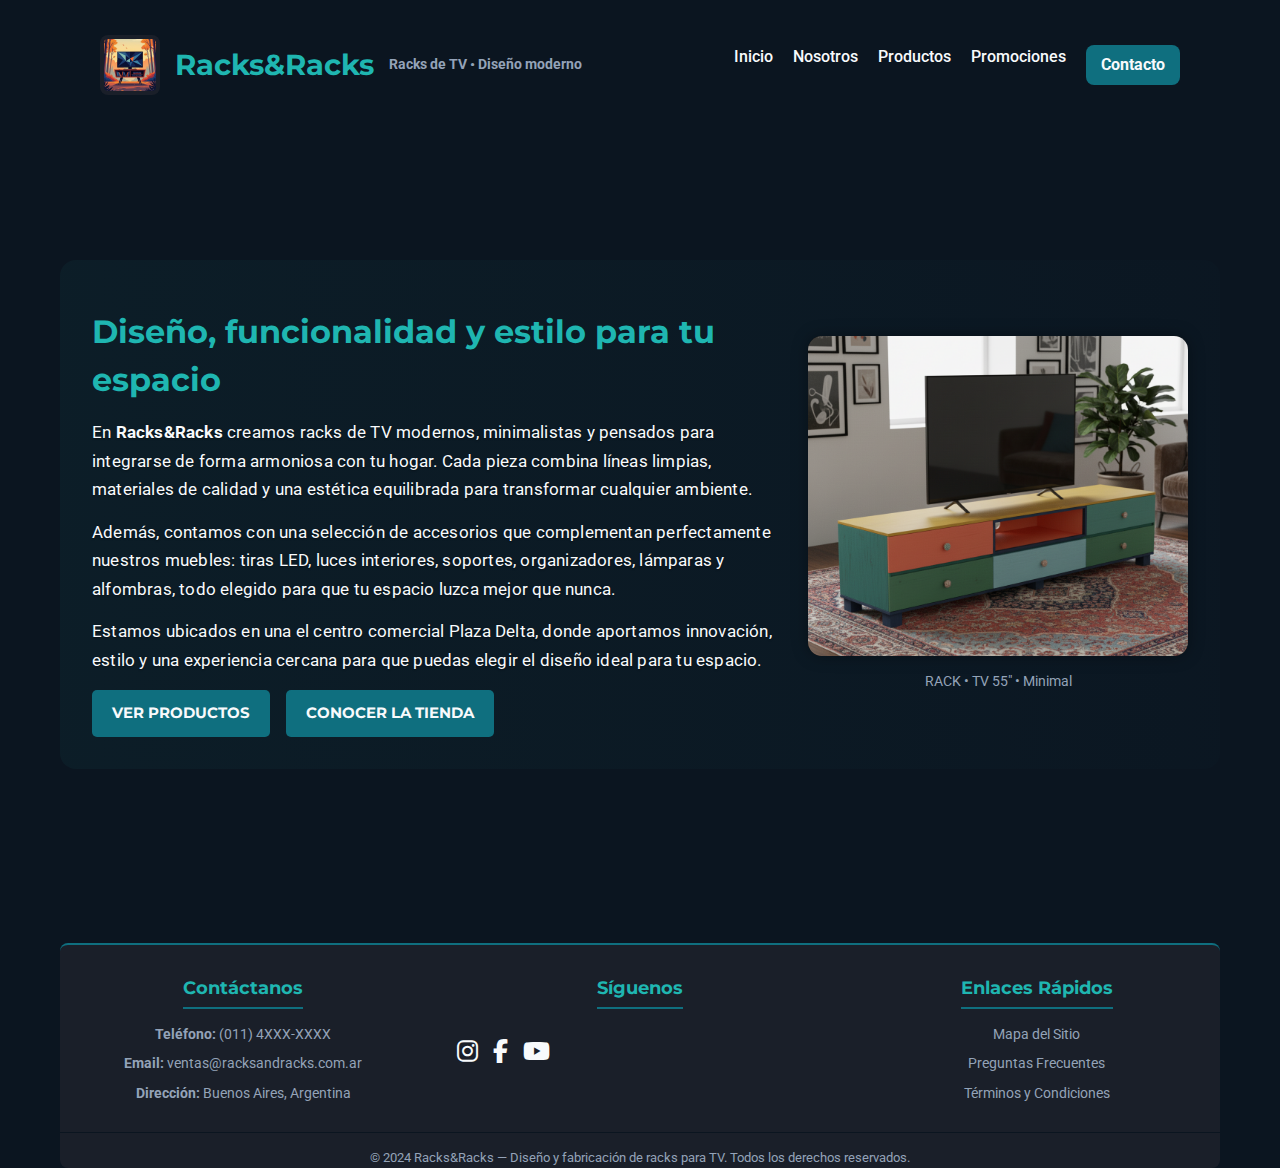
<file: index.html>
<!DOCTYPE html>
<html lang="es">

<head>
  <meta charset="utf-8" />
  <meta name="viewport" content="width=device-width, initial-scale=1" />
  <title>Racks&Racks — Inicio</title>
    <link href="https://fonts.googleapis.com/css2?family=Montserrat:wght@600;700&family=Roboto:wght@300;400;500&display=swap"
        rel="stylesheet">
    <link rel="stylesheet" href="https://cdnjs.cloudflare.com/ajax/libs/font-awesome/6.5.2/css/all.min.css">
  <link rel="stylesheet" href="styles/style.css">
</head>

<body class="inicio">
  <div class="box">
    <header>
      <div class="brand">
        <div class="logo">
          <img src="img/logo.jpeg" alt="logo">
          <h1>Racks&Racks</h1>
          <h3 class="tag">Racks de TV • Diseño moderno</h3>
        </div>
      </div>
      <nav>
        <a href="index.html">Inicio</a>
        <a href="pages/nosotros.html">Nosotros</a>
        <a href="pages/productos.html">Productos</a>
        <a href="pages/promociones.html">Promociones</a>
        <a href="pages/contacto.html" class="cta">Contacto</a>
      </nav>
    </header>

    <main class="hero">
      <div class="hero-info">
        <h2>Diseño, funcionalidad y estilo para tu espacio</h2>
        <p>
          En <strong>Racks&Racks</strong> creamos racks de TV modernos, minimalistas y pensados para integrarse
          de forma armoniosa con tu hogar. Cada pieza combina líneas limpias, materiales de calidad y una
          estética equilibrada para transformar cualquier ambiente.
        </p>
        <p>
          Además, contamos con una selección de accesorios que complementan perfectamente nuestros muebles:
          tiras LED, luces interiores, soportes, organizadores, lámparas y alfombras, todo elegido para que
          tu espacio luzca mejor que nunca.
        </p>
        <p>
          Estamos ubicados en una el centro comercial Plaza Delta, donde aportamos innovación, estilo y una experiencia
          cercana para que puedas elegir el diseño ideal para tu espacio.
        </p>

        <div class="actions">
          <a class="btn btn-primary" href="pages/productos.html">Ver productos</a>
          <a class="btn btn-primary" href="pages/nosotros.html">Conocer la tienda</a>
        </div>
      </div>

      <div class="hero-image">
        <div class="tv-mock">
          <img src="img/unnamed.png" alt="Rack moderno 2">
        </div>
        <p class="hero-caption">RACK • TV 55" • Minimal</p>
      </div>
    </main>


    <footer>
      <div class="footer-content">
        <div class="footer-section contact-info">
          <h4>Contáctanos</h4>
          <p><strong>Teléfono:</strong> (011) 4XXX-XXXX</p>
          <p><strong>Email:</strong> ventas@racksandracks.com.ar</p>
          <p><strong>Dirección:</strong> Buenos Aires, Argentina</p>
        </div>

        <div class="footer-section social-links">
          <h4>Síguenos</h4>
          <div class="social-icons">
            <a href="#" aria-label="Instagram"><i class="fab fa-instagram"></i></a>
            <a href="#" aria-label="Facebook"><i class="fab fa-facebook-f"></i></a>
            <a href="#" aria-label="YouTube"><i class="fab fa-youtube"></i></a>
          </div>
        </div>

        <div class="footer-section sitemap-link">
          <h4>Enlaces Rápidos</h4>
          <a href="pages/sitemap.html">Mapa del Sitio</a>
          <a href="#">Preguntas Frecuentes</a>
          <a href="#">Términos y Condiciones</a>
        </div>
      </div>
      <div class="footer-bottom">
        &copy; 2024 Racks&Racks — Diseño y fabricación de racks para TV. Todos los derechos reservados.
      </div>
    </footer>
  </div>
</body>

</html>
</file>
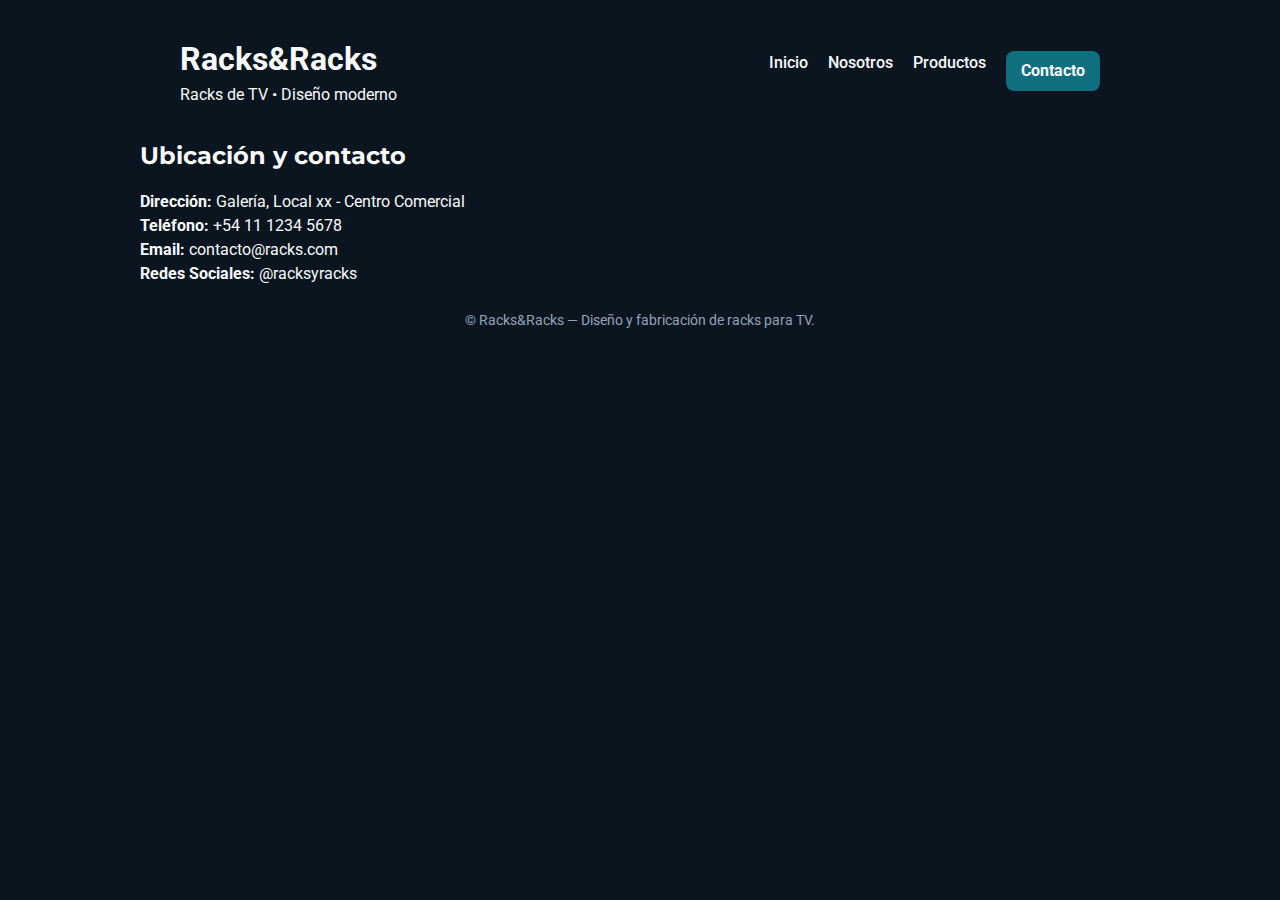
<file: contacto.html>
<!DOCTYPE html>
<html lang="es">
<head>
  <meta charset="utf-8" />
  <meta name="viewport" content="width=device-width, initial-scale=1" />
  <title>Racks&Racks — Contacto</title>
  <link href="https://fonts.googleapis.com/css2?family=Montserrat:wght@600;700&family=Roboto:wght@300;400;500&display=swap" rel="stylesheet">
  <link rel="stylesheet" href="style.css">
</head>
<body>
  <div class="box">
    <header>
      <div class="brand">
        <div class="logo"></div>
        <div>
          <h1>Racks&Racks</h1>
          <div class="tag">Racks de TV • Diseño moderno</div>
        </div>
      </div>
      <nav>
        <a href="index.html">Inicio</a>
        <a href="nosotros.html">Nosotros</a>
        <a href="productos.html">Productos</a>
        <a href="contacto.html" class="cta">Contacto</a>
      </nav>
    </header>

<main>
  <h2>Ubicación y contacto</h2>
  <p><strong>Dirección:</strong> Galería, Local xx - Centro Comercial</p>
  <p><strong>Teléfono:</strong> +54 11 1234 5678</p>
  <p><strong>Email:</strong> contacto@racks.com</p>
  <p><strong>Redes Sociales:</strong> @racksyracks</p>
</main>


    <footer>
      © Racks&Racks — Diseño y fabricación de racks para TV.
    </footer>
  </div>
</body>
</html>
</file>
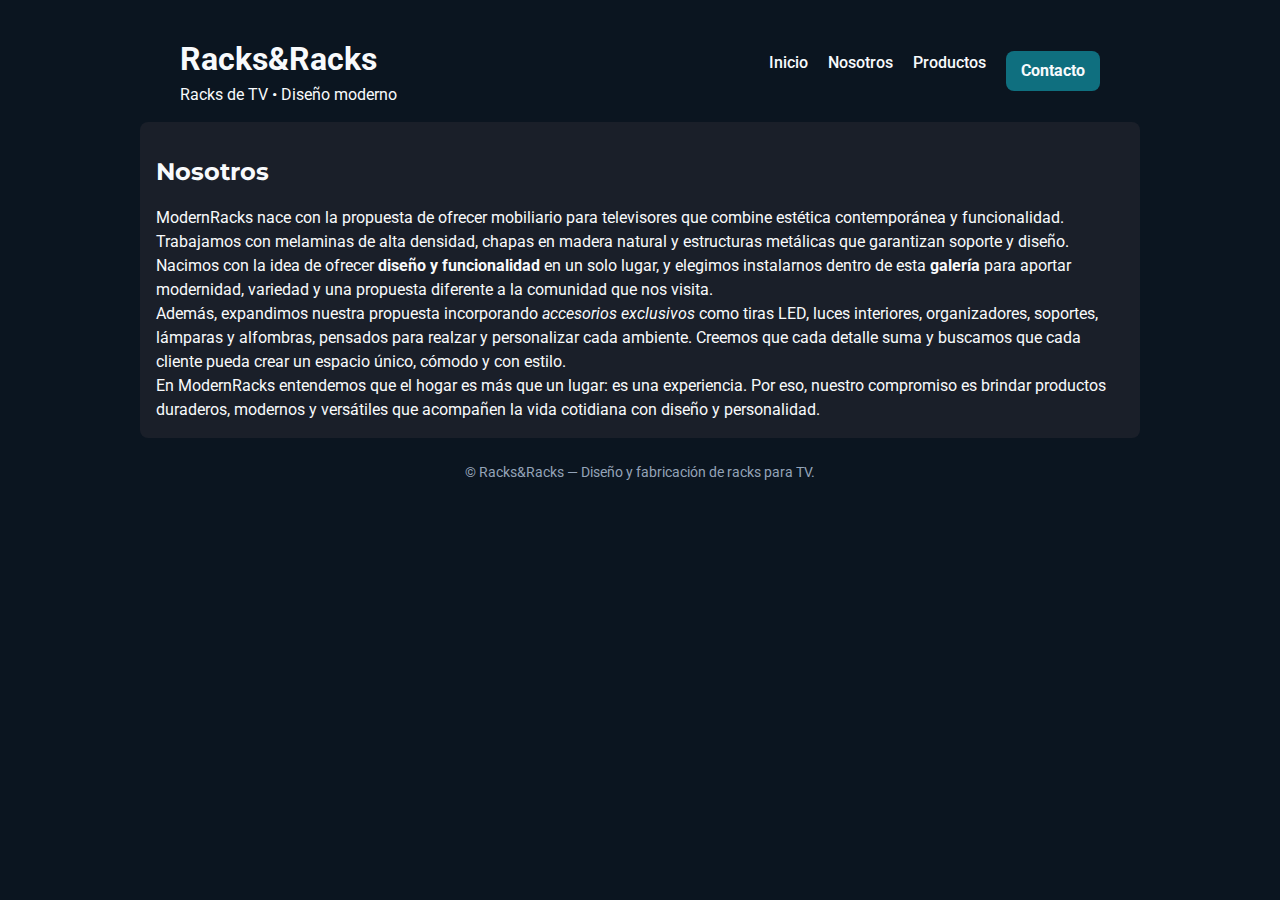
<file: nosotros.html>
<!DOCTYPE html>
<html lang="es">

<head>
  <meta charset="utf-8" />
  <meta name="viewport" content="width=device-width, initial-scale=1" />
  <title>Racks&Racks — Nosotros</title>
  <link
    href="https://fonts.googleapis.com/css2?family=Montserrat:wght@600;700&family=Roboto:wght@300;400;500&display=swap"
    rel="stylesheet">
  <link rel="stylesheet" href="style.css">
</head>

<body>
  <div class="box">
    <header>
      <div class="brand">
        <div class="logo"></div>
        <div>
          <h1>Racks&Racks</h1>
          <div class="tag">Racks de TV • Diseño moderno</div>
        </div>
      </div>
      <nav>
        <a href="index.html">Inicio</a>
        <a href="nosotros.html">Nosotros</a>
        <a href="productos.html">Productos</a>
        <a href="contacto.html" class="cta">Contacto</a>
      </nav>
    </header>

    <main class="card">
      <h2>Nosotros</h2>
      <p>ModernRacks nace con la propuesta de ofrecer mobiliario para televisores que combine estética contemporánea y
        funcionalidad.</p>
      <p>Trabajamos con melaminas de alta densidad, chapas en madera natural y estructuras metálicas que garantizan soporte y diseño.</p>
      <p>Nacimos con la idea de ofrecer <strong>diseño y funcionalidad</strong> en un solo lugar, y elegimos instalarnos dentro de esta <strong>galería</strong> para aportar modernidad, variedad y una propuesta diferente a la comunidad que nos visita.</p>
      <p>Además, expandimos nuestra propuesta incorporando <em>accesorios exclusivos</em> como tiras LED, luces interiores, organizadores, soportes, lámparas y alfombras, pensados para realzar y personalizar cada ambiente.
      Creemos que cada detalle suma y buscamos que cada cliente pueda crear un espacio único, cómodo y con estilo.</p>
      <p>En ModernRacks entendemos que el hogar es más que un lugar: es una experiencia. Por eso, nuestro compromiso es brindar productos duraderos, modernos y versátiles que acompañen la vida cotidiana con diseño y personalidad.
      </p>
    </main>

    <footer>
      © Racks&Racks — Diseño y fabricación de racks para TV.
    </footer>
  </div>
</body>

</html>
</file>
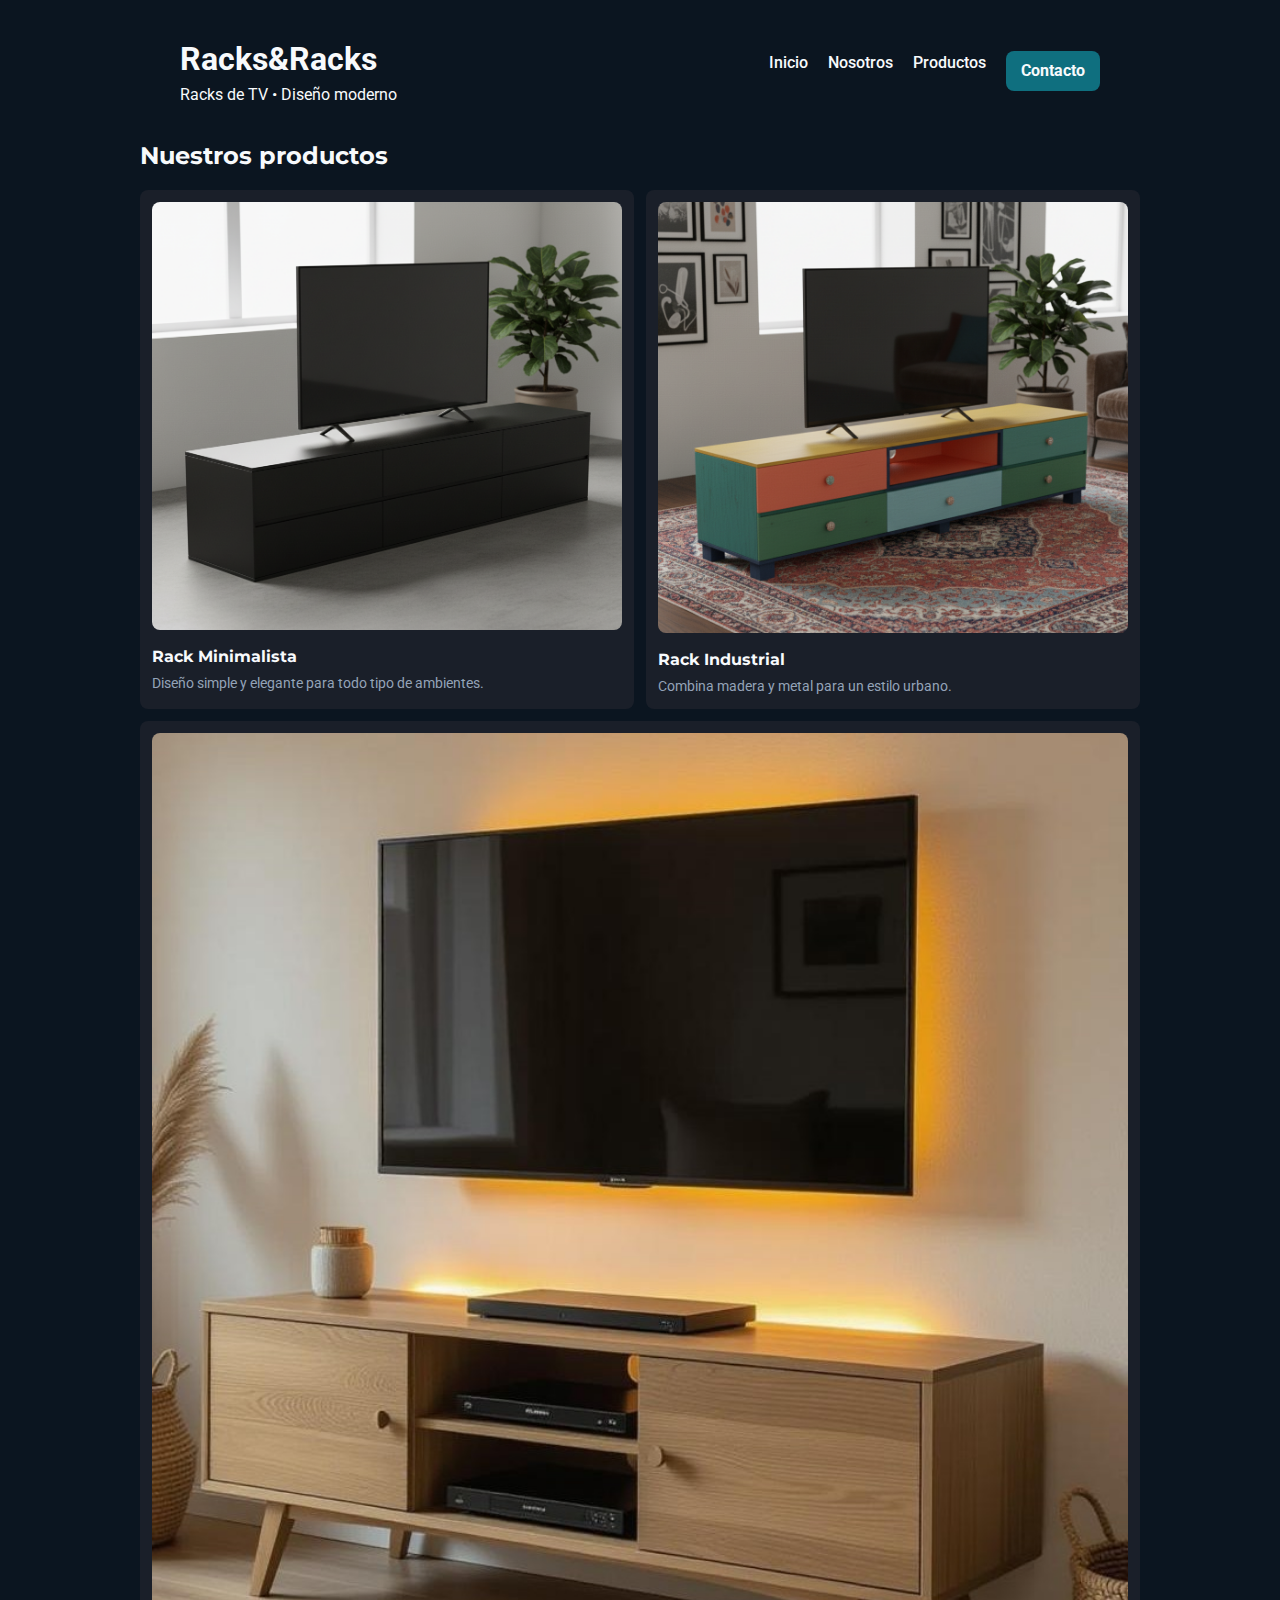
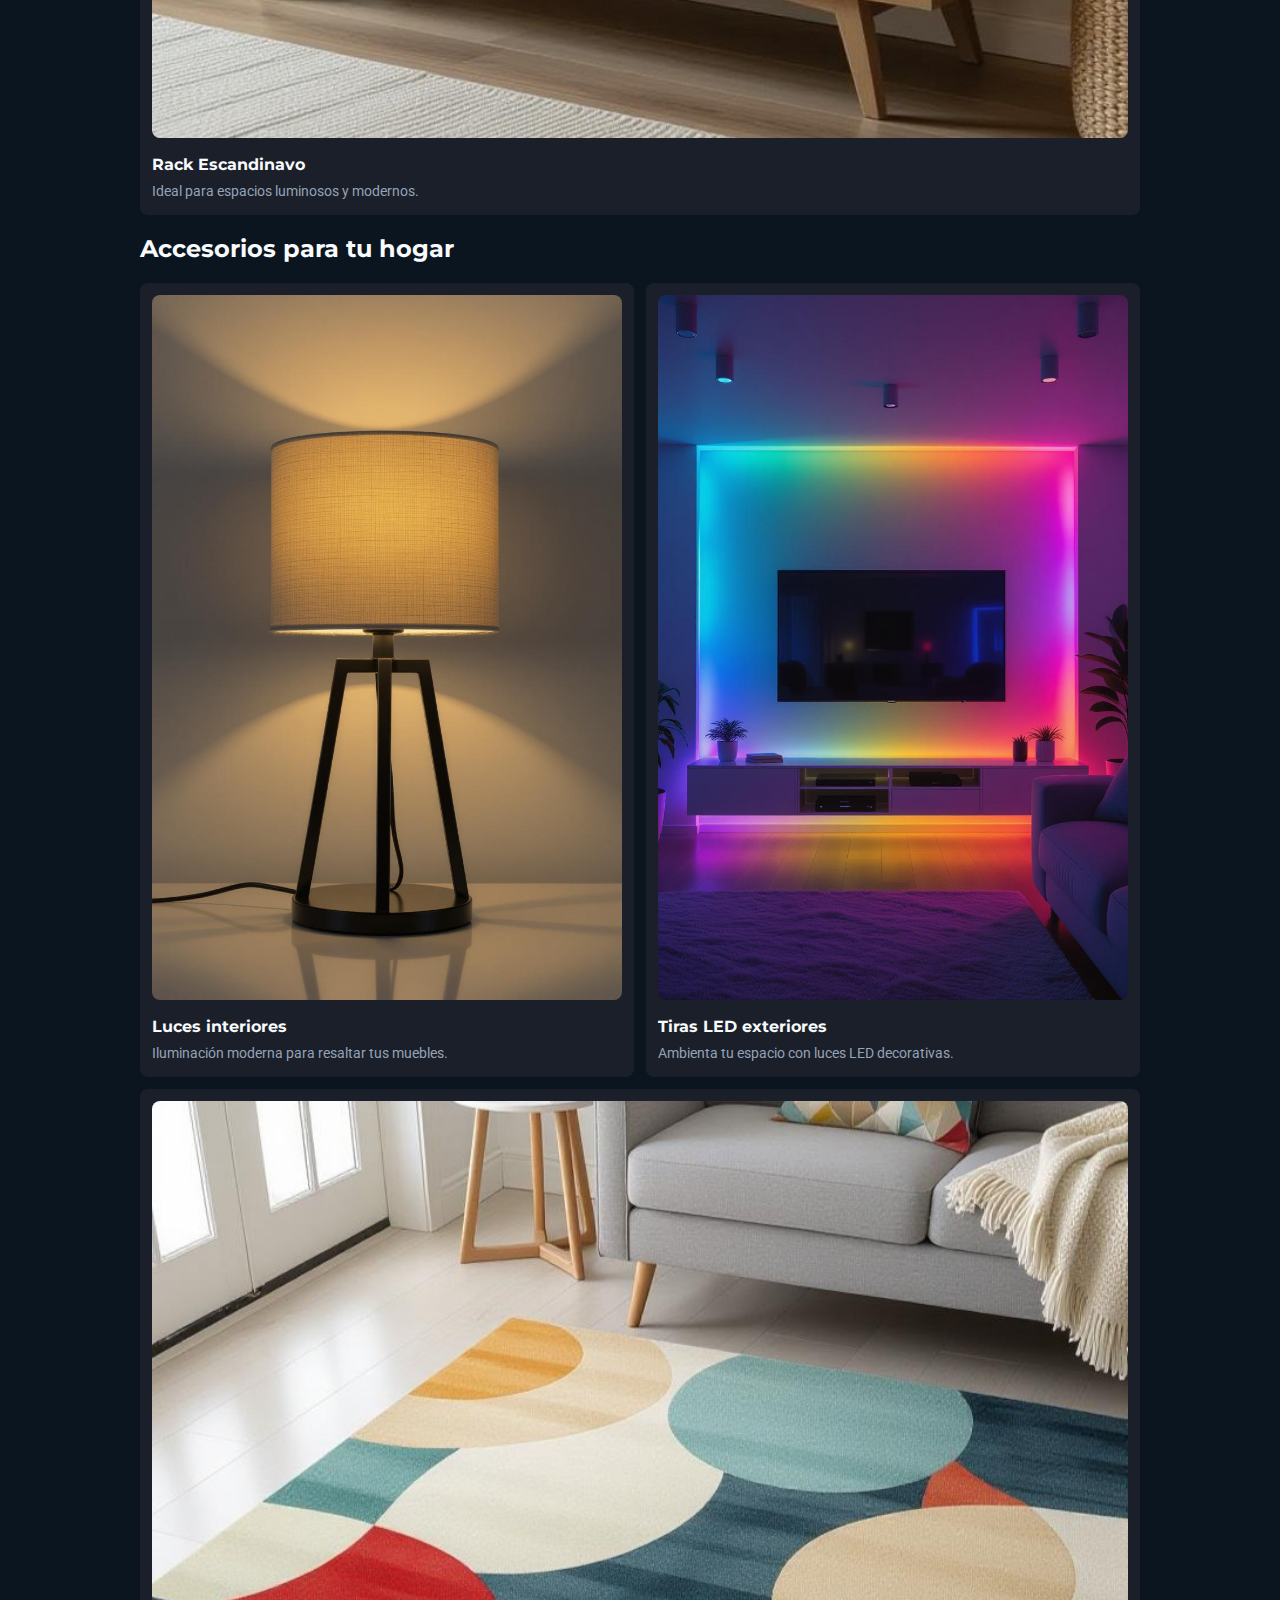
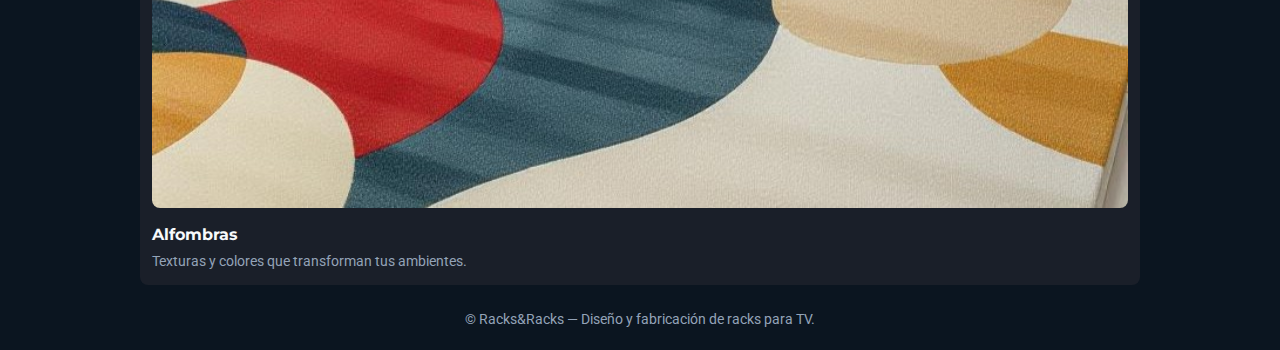
<file: productos.html>
<!DOCTYPE html>
<html lang="es">

<head>
  <meta charset="utf-8" />
  <meta name="viewport" content="width=device-width, initial-scale=1" />
  <title>Racks&Racks — Productos</title>
  <link
    href="https://fonts.googleapis.com/css2?family=Montserrat:wght@600;700&family=Roboto:wght@300;400;500&display=swap"
    rel="stylesheet">
  <link rel="stylesheet" href="style.css">
</head>

<body>
  <div class="box">
    <header>
      <div class="brand">
        <div class="logo"></div>
        <div>
          <h1>Racks&Racks</h1>
          <div class="tag">Racks de TV • Diseño moderno</div>
        </div>
      </div>
      <nav>
        <a href="index.html">Inicio</a>
        <a href="nosotros.html">Nosotros</a>
        <a href="productos.html">Productos</a>
        <a href="contacto.html" class="cta">Contacto</a>
      </nav>
    </header>

    <main>
      <h2>Nuestros productos</h2>
      <div class="productos">
        <div class="producto">
          <img src="img/unnamed (1).png" alt="Rack moderno 1">
          <h3>Rack Minimalista</h3>
          <p>Diseño simple y elegante para todo tipo de ambientes.</p>
        </div>
        <div class="producto">
          <img src="img/unnamed.png" alt="Rack moderno 2">
          <h3>Rack Industrial</h3>
          <p>Combina madera y metal para un estilo urbano.</p>
        </div>
        <div class="producto">
          <img src="img/descarga (1).jpeg" alt="Rack moderno 3">
          <h3>Rack Escandinavo</h3>
          <p>Ideal para espacios luminosos y modernos.</p>
        </div>
      </div>

      <h2>Accesorios para tu hogar</h2>
      <div class="productos">
        <div class="producto">
          <img src="img/descarga.jpeg" alt="Luces interiores">
          <h3>Luces interiores</h3>
          <p>Iluminación moderna para resaltar tus muebles.</p>
        </div>
        <div class="producto">
          <img src="img/descarga (2).jpeg" alt="Tiras LED">
          <h3>Tiras LED exteriores</h3>
          <p>Ambienta tu espacio con luces LED decorativas.</p>
        </div>
        <div class="producto">
          <img src="img/descarga (3).jpeg" alt="Alfombra decorativa">
          <h3>Alfombras</h3>
          <p>Texturas y colores que transforman tus ambientes.</p>
        </div>
      </div>
    </main>


    <footer>
      © Racks&Racks — Diseño y fabricación de racks para TV.
    </footer>
  </div>
</body>

</html>
</file>
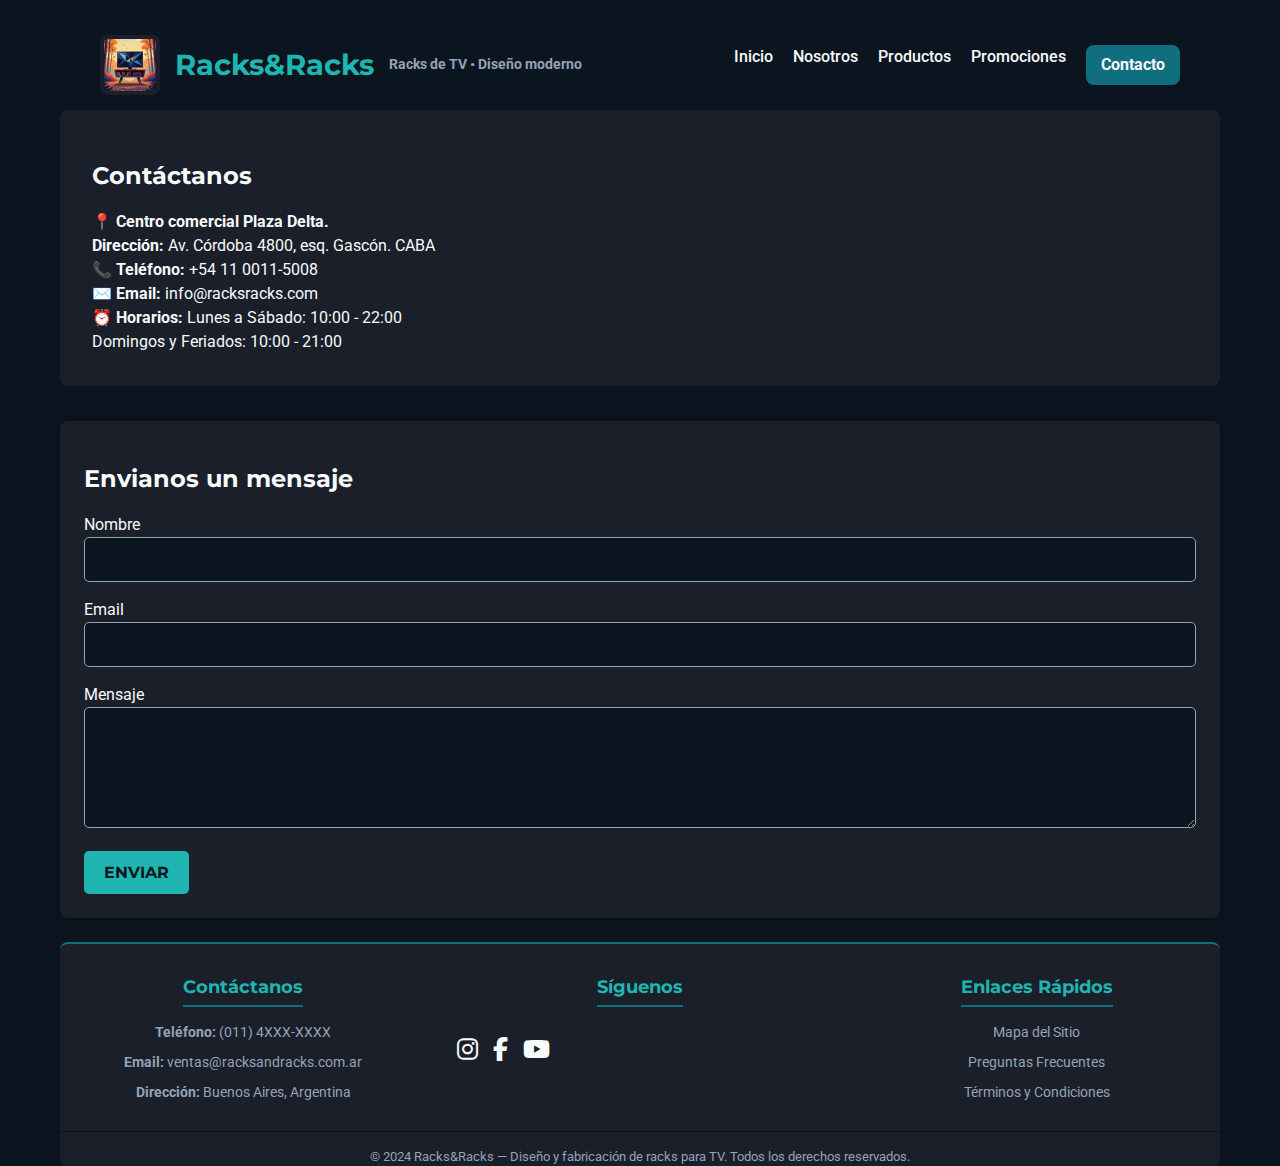
<file: pages/contacto.html>
<!DOCTYPE html>
<html lang="es">

<head>
  <meta charset="UTF-8">
  <meta name="viewport" content="width=device-width, initial-scale=1.0">
  <title>Racks&Racks — Contacto</title>
    <link href="https://fonts.googleapis.com/css2?family=Montserrat:wght@600;700&family=Roboto:wght@300;400;500&display=swap"
        rel="stylesheet">
    <link rel="stylesheet" href="https://cdnjs.cloudflare.com/ajax/libs/font-awesome/6.5.2/css/all.min.css">
  <link rel="stylesheet" href="../styles/style.css">
</head>

<body class="inicio">
  <div class="box">
    <header>
      <div class="brand">
        <div class="logo">
          <img src="../img/logo.jpeg" alt="logo">
          <h1>Racks&Racks</h1>
          <h3 class="tag">Racks de TV • Diseño moderno</h3>
        </div>
      </div>
      <nav>
        <a href="../index.html">Inicio</a>
        <a href="nosotros.html">Nosotros</a>
        <a href="productos.html">Productos</a>
        <a href="promociones.html">Promociones</a>
        <a href="contacto.html" class="cta">Contacto</a>
      </nav>
    </header>

    <main class="container">
      <section class="info-contacto card">
        <h2>Contáctanos</h2>
        <div class="contact-items">
          <p class="contact-item">📍 <strong>Centro comercial Plaza Delta.<br>Dirección:</strong> Av. Córdoba 4800, esq.
            Gascón. CABA</p>
          <p class="contact-item">📞 <strong>Teléfono:</strong> +54 11 0011-5008</p>
          <p class="contact-item">✉️ <strong>Email:</strong> info@racksracks.com</p>
          <p class="contact-item">⏰ <strong>Horarios:</strong> Lunes a Sábado: 10:00 - 22:00 <br> Domingos y Feriados:
              10:00 - 21:00</p>
        </div>
      </section>


      <section class="form-contacto">
        <h2>Envianos un mensaje</h2>
        <form id="contactForm">
          <label for="nombre">Nombre</label>
          <input type="text" id="nombre" name="nombre" required>

          <label for="email">Email</label>
          <input type="email" id="email" name="email" required>

          <label for="mensaje">Mensaje</label>
          <textarea id="mensaje" name="mensaje" rows="5" required></textarea>

          <button type="submit" class="btn-primary">Enviar</button>
        </form>
        <div id="formMensaje" style="margin-top:12px;color:var(--accent-2);display:none;">¡Mensaje enviado con éxito! 😊
        </div>
      </section>
    </main>

    <footer>
      <div class="footer-content">
        <div class="footer-section contact-info">
          <h4>Contáctanos</h4>
          <p><strong>Teléfono:</strong> (011) 4XXX-XXXX</p>
          <p><strong>Email:</strong> ventas@racksandracks.com.ar</p>
          <p><strong>Dirección:</strong> Buenos Aires, Argentina</p>
        </div>

        <div class="footer-section social-links">
          <h4>Síguenos</h4>
          <div class="social-icons">
            <a href="#" aria-label="Instagram"><i class="fab fa-instagram"></i></a>
            <a href="#" aria-label="Facebook"><i class="fab fa-facebook-f"></i></a>
            <a href="#" aria-label="YouTube"><i class="fab fa-youtube"></i></a>
          </div>
        </div>

        <div class="footer-section sitemap-link">
          <h4>Enlaces Rápidos</h4>
          <a href="sitemap.html">Mapa del Sitio</a>
          <a href="preguntas-frecuentes.html">Preguntas Frecuentes</a>
          <a href="terminos-condiciones.html">Términos y Condiciones</a>
        </div>
      </div>
      <div class="footer-bottom">
        &copy; 2024 Racks&Racks — Diseño y fabricación de racks para TV. Todos los derechos reservados.
      </div>
    </footer>

    <script src="../js/contacto.js"></script>
</body>

</html>
</file>
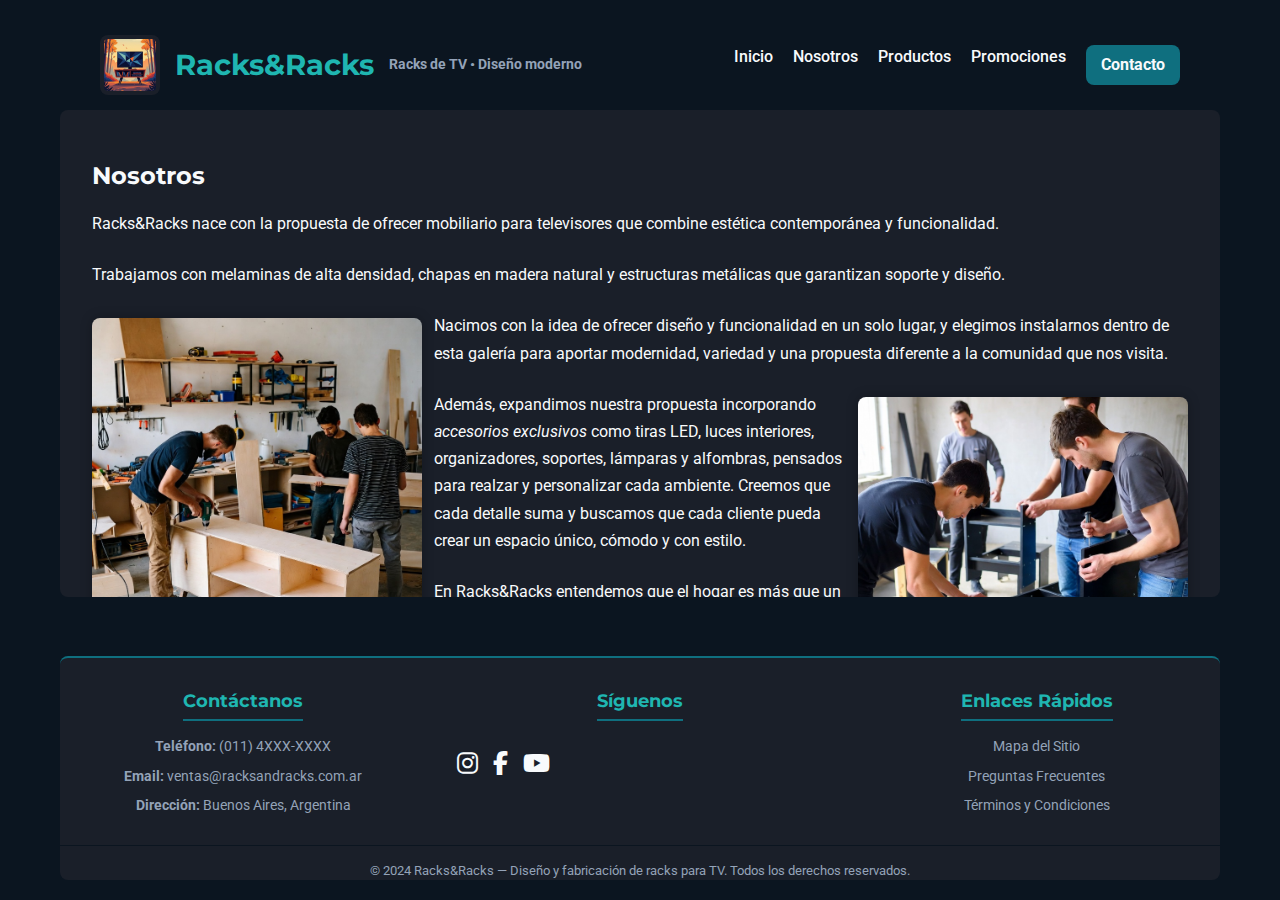
<file: pages/nosotros.html>
<!DOCTYPE html>
<html lang="es">

<head>
  <meta charset="UTF-8">
  <meta name="viewport" content="width=device-width, initial-scale=1.0">
  <title>Racks&Racks — Nosotros</title>
    <link href="https://fonts.googleapis.com/css2?family=Montserrat:wght@600;700&family=Roboto:wght@300;400;500&display=swap"
        rel="stylesheet">
    <link rel="stylesheet" href="https://cdnjs.cloudflare.com/ajax/libs/font-awesome/6.5.2/css/all.min.css">
  <link rel="stylesheet" href="../styles/style.css">
</head>

<body class="inicio">
  <div class="box">
    <header>
      <div class="brand">
        <div class="logo">
          <img src="../img/logo.jpeg" alt="logo">
          <h1>Racks&Racks</h1>
          <h3 class="tag">Racks de TV • Diseño moderno</h3>
        </div>
      </div>
      <nav>
        <a href="../index.html">Inicio</a>
        <a href="nosotros.html">Nosotros</a>
        <a href="productos.html">Productos</a>
        <a href="promociones.html">Promociones</a>
        <a href="contacto.html" class="cta">Contacto</a>
      </nav>
    </header>

    <main class="card">
      <h2>Nosotros</h2>
      <p>Racks&Racks nace con la propuesta de ofrecer mobiliario para televisores que combine estética contemporánea y
        funcionalidad.</p>

      <p>Trabajamos con melaminas de alta densidad, chapas en madera natural y estructuras metálicas que garantizan
        soporte y diseño.</p>

      <img src="../img/shop.jpeg" alt="Imagen 1 - Racks&Racks" class="img-left">

      <p>Nacimos con la idea de ofrecer diseño y funcionalidad en un solo lugar, y elegimos instalarnos
        dentro de esta galería para aportar modernidad, variedad y una propuesta diferente a la
        comunidad que nos visita.</p>
        
      <img src="../img/shop2.jpeg" alt="Imagen 2 - Racks&Racks" class="img-right">

      <p>Además, expandimos nuestra propuesta incorporando <em>accesorios exclusivos</em> como tiras LED, luces
        interiores, organizadores, soportes, lámparas y alfombras, pensados para realzar y personalizar cada ambiente.
        Creemos que cada detalle suma y buscamos que cada cliente pueda crear un espacio único, cómodo y con estilo.</p>

      <p>En Racks&Racks entendemos que el hogar es más que un lugar: es una experiencia. Por eso, nuestro compromiso es
        brindar productos duraderos, modernos y versátiles que acompañen la vida cotidiana con diseño y personalidad.
      </p>
    </main>

    <footer>
      <div class="footer-content">
        <div class="footer-section contact-info">
          <h4>Contáctanos</h4>
          <p><strong>Teléfono:</strong> (011) 4XXX-XXXX</p>
          <p><strong>Email:</strong> ventas@racksandracks.com.ar</p>
          <p><strong>Dirección:</strong> Buenos Aires, Argentina</p>
        </div>

        <div class="footer-section social-links">
          <h4>Síguenos</h4>
          <div class="social-icons">
            <a href="#" aria-label="Instagram"><i class="fab fa-instagram"></i></a>
            <a href="#" aria-label="Facebook"><i class="fab fa-facebook-f"></i></a>
            <a href="#" aria-label="YouTube"><i class="fab fa-youtube"></i></a>
          </div>
        </div>

        <div class="footer-section sitemap-link">
          <h4>Enlaces Rápidos</h4>
          <a href="sitemap.html">Mapa del Sitio</a>
          <a href="preguntas-frecuentes.html">Preguntas Frecuentes</a>
          <a href="terminos-condiciones.html">Términos y Condiciones</a>
        </div>
      </div>
      <div class="footer-bottom">
        &copy; 2024 Racks&Racks — Diseño y fabricación de racks para TV. Todos los derechos reservados.
      </div>
    </footer>
  </div>
</body>

</html>
</file>
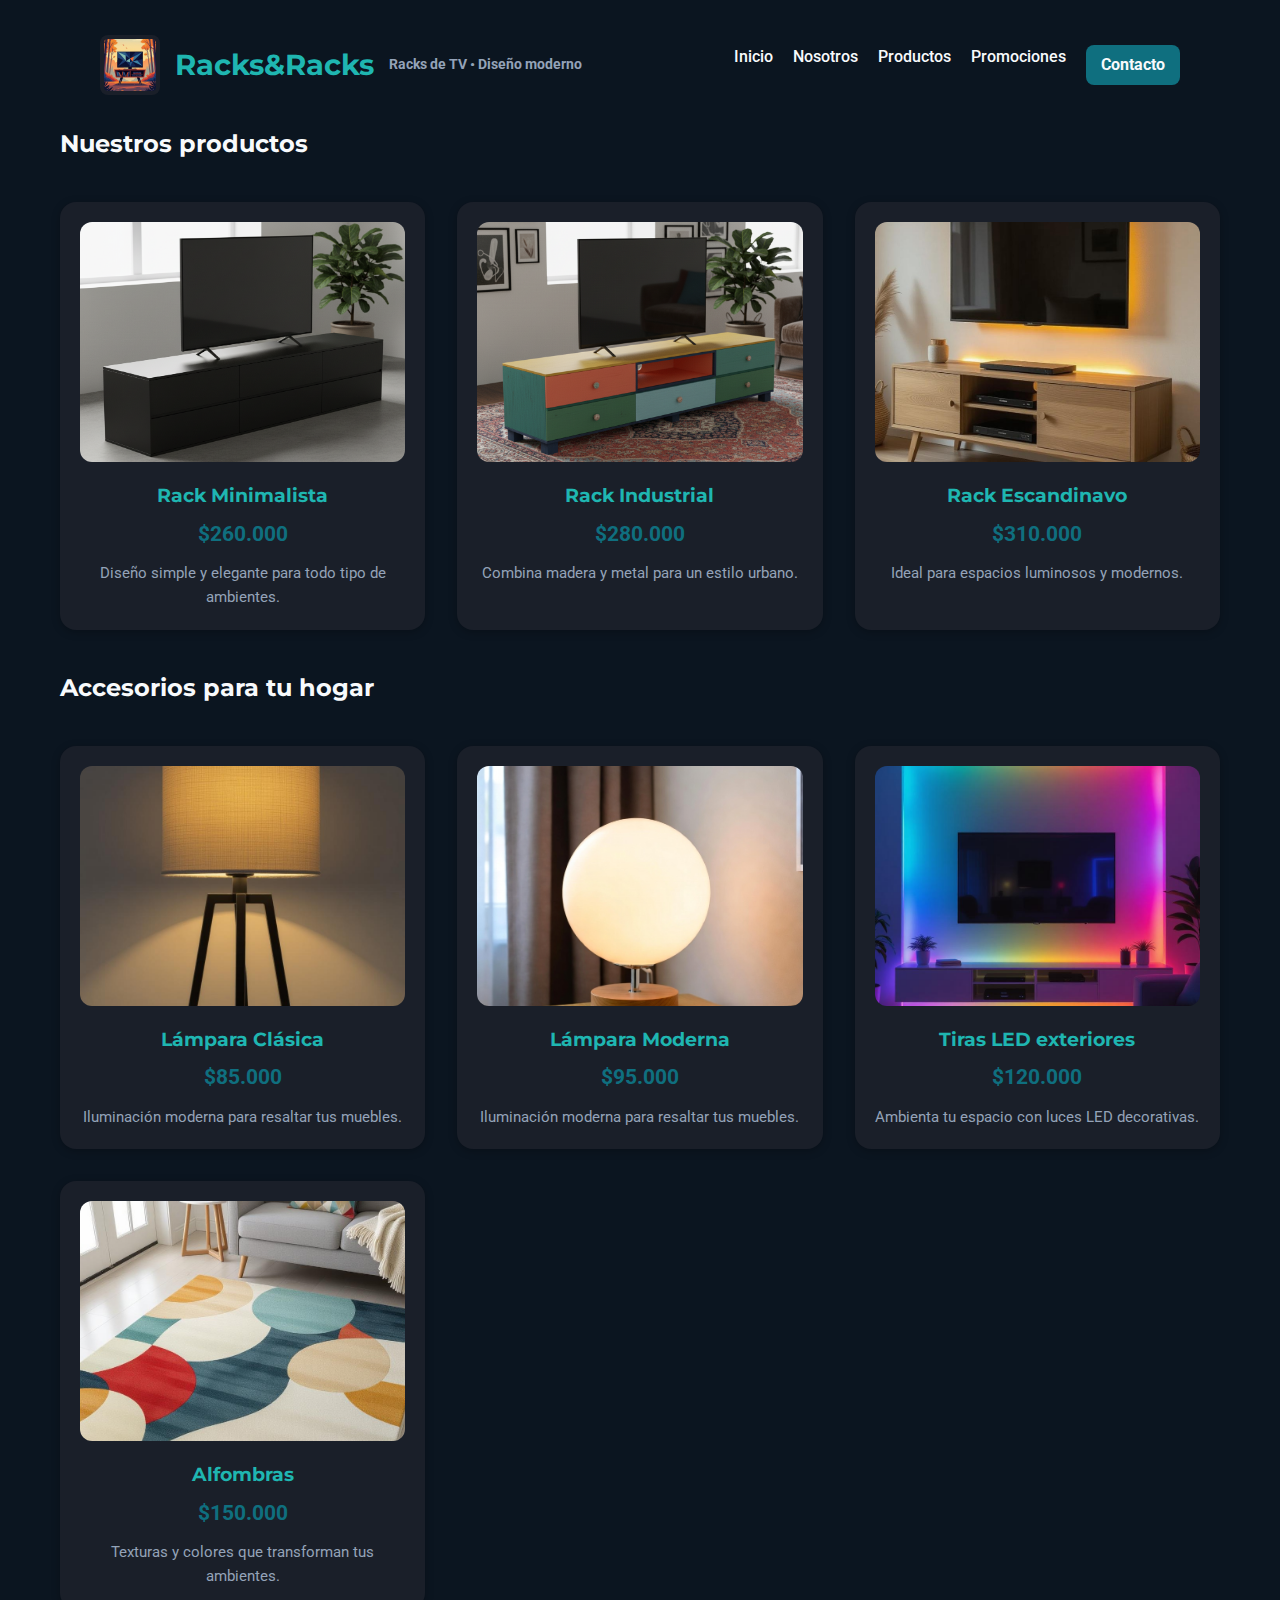
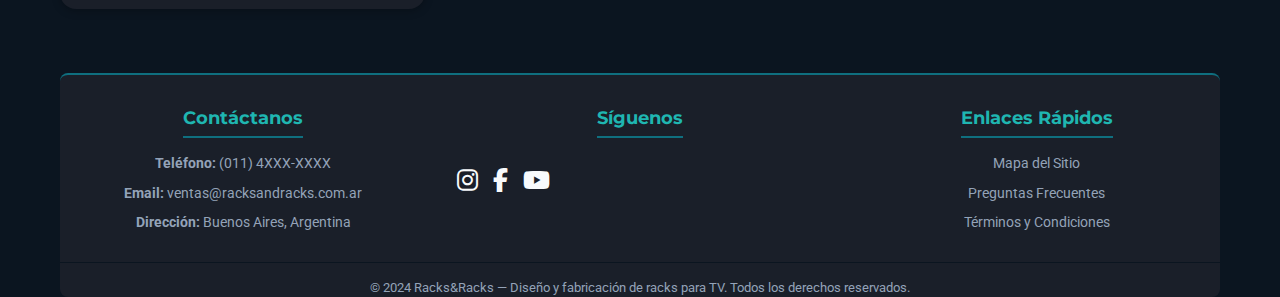
<file: pages/productos.html>
<!DOCTYPE html>
<html lang="es">

<head>
  <meta charset="UTF-8">
  <meta name="viewport" content="width=device-width, initial-scale=1.0">
  <title>Racks&Racks — Productos</title>
    <link href="https://fonts.googleapis.com/css2?family=Montserrat:wght@600;700&family=Roboto:wght@300;400;500&display=swap"
        rel="stylesheet">
    <link rel="stylesheet" href="https://cdnjs.cloudflare.com/ajax/libs/font-awesome/6.5.2/css/all.min.css">
  <link rel="stylesheet" href="../styles/style.css">
</head>

<body class="inicio">
  <div class="box">
    <header>
      <div class="brand">
        <div class="logo">
          <img src="../img/logo.jpeg" alt="logo">
          <h1>Racks&Racks</h1>
          <h3 class="tag">Racks de TV • Diseño moderno</h3>
        </div>
      </div>
      <nav>
        <a href="../index.html">Inicio</a>
        <a href="nosotros.html">Nosotros</a>
        <a href="productos.html">Productos</a>
        <a href="promociones.html">Promociones</a>
        <a href="contacto.html" class="cta">Contacto</a>
      </nav>
    </header>

    <main>
      <h2>Nuestros productos</h2>
      <div class="productos">
        <div class="producto">
          <img src="../img/unnamed (1).png" alt="Rack moderno 1">
          <h3>Rack Minimalista</h3>
          <p class="precio">$260.000</p>
          <p>Diseño simple y elegante para todo tipo de ambientes.</p>
        </div>
        <div class="producto">
          <img src="../img/unnamed.png" alt="Rack moderno 2">
          <h3>Rack Industrial</h3>
          <p class="precio">$280.000</p>
          <p>Combina madera y metal para un estilo urbano.</p>
        </div>
        <div class="producto">
          <img src="../img/descarga (1).jpeg" alt="Rack moderno 3">
          <h3>Rack Escandinavo</h3>
          <p class="precio">$310.000</p>
          <p>Ideal para espacios luminosos y modernos.</p>
        </div>
      </div>

      <h2>Accesorios para tu hogar</h2>
      <div class="productos">
        <div class="producto">
          <img src="../img/descarga.jpeg" alt="Luces interiores">
          <h3>Lámpara Clásica</h3>
          <p class="precio">$85.000</p>
          <p>Iluminación moderna para resaltar tus muebles.</p>
        </div>
        <div class="producto">
          <img src="../img/descarga1.jpeg" alt="Luces interiores">
          <h3>Lámpara Moderna</h3>
          <p class="precio">$95.000</p>
          <p>Iluminación moderna para resaltar tus muebles.</p>
        </div>
        <div class="producto">
          <img src="../img/descarga (2).jpeg" alt="Tiras LED">
          <h3>Tiras LED exteriores</h3>
          <p class="precio">$120.000</p>
          <p>Ambienta tu espacio con luces LED decorativas.</p>
        </div>
        <div class="producto">
          <img src="../img/descarga (3).jpeg" alt="Alfombra decorativa">
          <h3>Alfombras</h3>
          <p class="precio">$150.000</p>
          <p>Texturas y colores que transforman tus ambientes.</p>
        </div>
      </div>
    </main>


    <footer>
      <div class="footer-content">
        <div class="footer-section contact-info">
          <h4>Contáctanos</h4>
          <p><strong>Teléfono:</strong> (011) 4XXX-XXXX</p>
          <p><strong>Email:</strong> ventas@racksandracks.com.ar</p>
          <p><strong>Dirección:</strong> Buenos Aires, Argentina</p>
        </div>

        <div class="footer-section social-links">
          <h4>Síguenos</h4>
          <div class="social-icons">
            <a href="#" aria-label="Instagram"><i class="fab fa-instagram"></i></a>
            <a href="#" aria-label="Facebook"><i class="fab fa-facebook-f"></i></a>
            <a href="#" aria-label="YouTube"><i class="fab fa-youtube"></i></a>
          </div>
        </div>

        <div class="footer-section sitemap-link">
          <h4>Enlaces Rápidos</h4>
          <a href="sitemap.html">Mapa del Sitio</a>
          <a href="preguntas-frecuentes.html">Preguntas Frecuentes</a>
          <a href="terminos-condiciones.html">Términos y Condiciones</a>
        </div>
      </div>
      <div class="footer-bottom">
        &copy; 2024 Racks&Racks — Diseño y fabricación de racks para TV. Todos los derechos reservados.
      </div>
    </footer>
  </div>
</body>

</html>
</file>
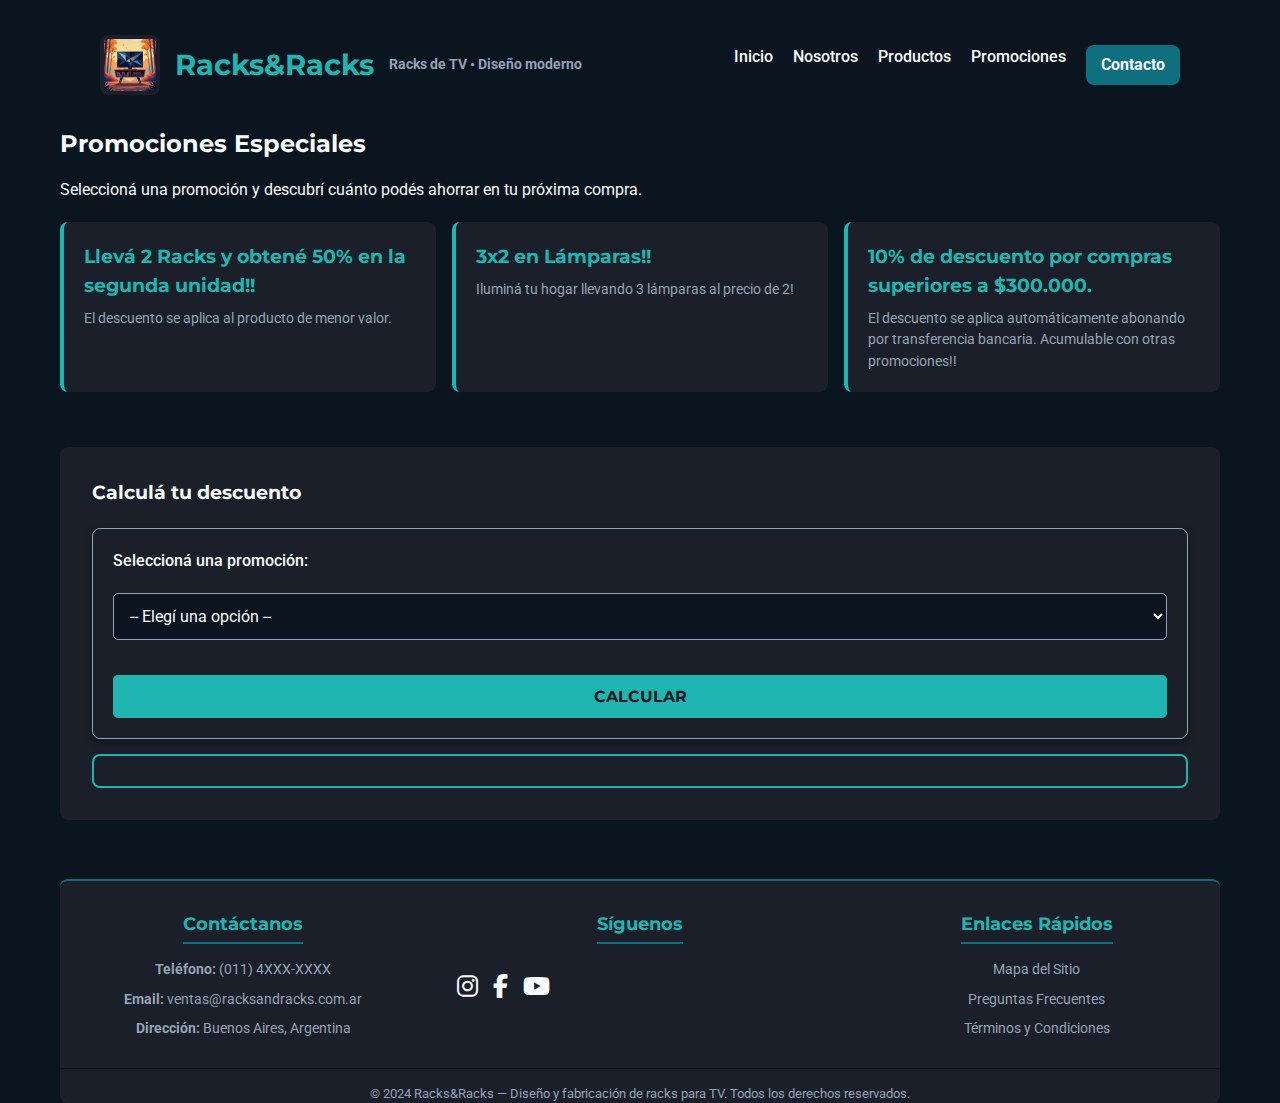
<file: pages/promociones.html>
<!DOCTYPE html>
<html lang="es">

<head>
  <meta charset="UTF-8">
  <meta name="viewport" content="width=device-width, initial-scale=1.0">
  <title>Racks&Racks — Promociones</title>
    <link href="https://fonts.googleapis.com/css2?family=Montserrat:wght@600;700&family=Roboto:wght@300;400;500&display=swap"
        rel="stylesheet">
    <link rel="stylesheet" href="https://cdnjs.cloudflare.com/ajax/libs/font-awesome/6.5.2/css/all.min.css">
  <link rel="stylesheet" href="../styles/style.css">
</head>

<body class="inicio">
  <div class="box">
    <header>
      <div class="brand">
        <div class="logo">
          <img src="../img/logo.jpeg" alt="logo">
          <h1>Racks&Racks</h1>
          <h3 class="tag">Racks de TV • Diseño moderno</h3>
        </div>
      </div>
      <nav>
        <a href="../index.html">Inicio</a>
        <a href="nosotros.html">Nosotros</a>
        <a href="productos.html">Productos</a>
        <a href="promociones.html">Promociones</a>
        <a href="contacto.html" class="cta">Contacto</a>
      </nav>
    </header>

    <main>
      <h2>Promociones Especiales</h2>
      <p>Seleccioná una promoción y descubrí cuánto podés ahorrar en tu próxima compra.</p>

      <section class="promo-cards">
        <div class="card">
          <h3>Llevá 2 Racks y obtené 50% en la segunda unidad!!</h3>
          <p>El descuento se aplica al producto de menor valor.</p>
        </div>
        <div class="card">
          <h3>3x2 en Lámparas!!</h3>
          <p>Iluminá tu hogar llevando 3 lámparas al precio de 2!</p>
        </div>
        <div class="card">
          <h3>10% de descuento por compras superiores a $300.000.</h3>
          <p>El descuento se aplica automáticamente abonando por transferencia bancaria. Acumulable con otras
            promociones!!</p>
        </div>
      </section>

      <section class="card">
        <h3>Calculá tu descuento</h3>
        <form id="promoForm" class="promo-form">
          <label for="promocion" class="uniform-label">Seleccioná una promoción:</label>
          <select id="promocion" required>
            <option value="">-- Elegí una opción --</option>
            <option value="2x50">Llevá 2 racks para TV y obtené 50% en el segundo</option>
            <option value="3x2">3x2 en lámparas</option>
          </select>

          <div id="productosContainer"></div>

          <button type="submit" class="btn btn-primary">Calcular</button>
        </form>

        <div id="resultado"></div>
      </section>
    </main>

    <footer>
      <div class="footer-content">
        <div class="footer-section contact-info">
          <h4>Contáctanos</h4>
          <p><strong>Teléfono:</strong> (011) 4XXX-XXXX</p>
          <p><strong>Email:</strong> ventas@racksandracks.com.ar</p>
          <p><strong>Dirección:</strong> Buenos Aires, Argentina</p>
        </div>

        <div class="footer-section social-links">
          <h4>Síguenos</h4>
          <div class="social-icons">
            <a href="#" aria-label="Instagram"><i class="fab fa-instagram"></i></a>
            <a href="#" aria-label="Facebook"><i class="fab fa-facebook-f"></i></a>
            <a href="#" aria-label="YouTube"><i class="fab fa-youtube"></i></a>
          </div>
        </div>

        <div class="footer-section sitemap-link">
          <h4>Enlaces Rápidos</h4>
          <a href="sitemap.html">Mapa del Sitio</a>
          <a href="preguntas-frecuentes.html">Preguntas Frecuentes</a>
          <a href="terminos-condiciones.html">Términos y Condiciones</a>
        </div>
      </div>
      <div class="footer-bottom">
        &copy; 2024 Racks&Racks — Diseño y fabricación de racks para TV. Todos los derechos reservados.
      </div>
    </footer>
  </div>

  <script src="../js/promociones.js"></script>
</body>

</html>
</file>
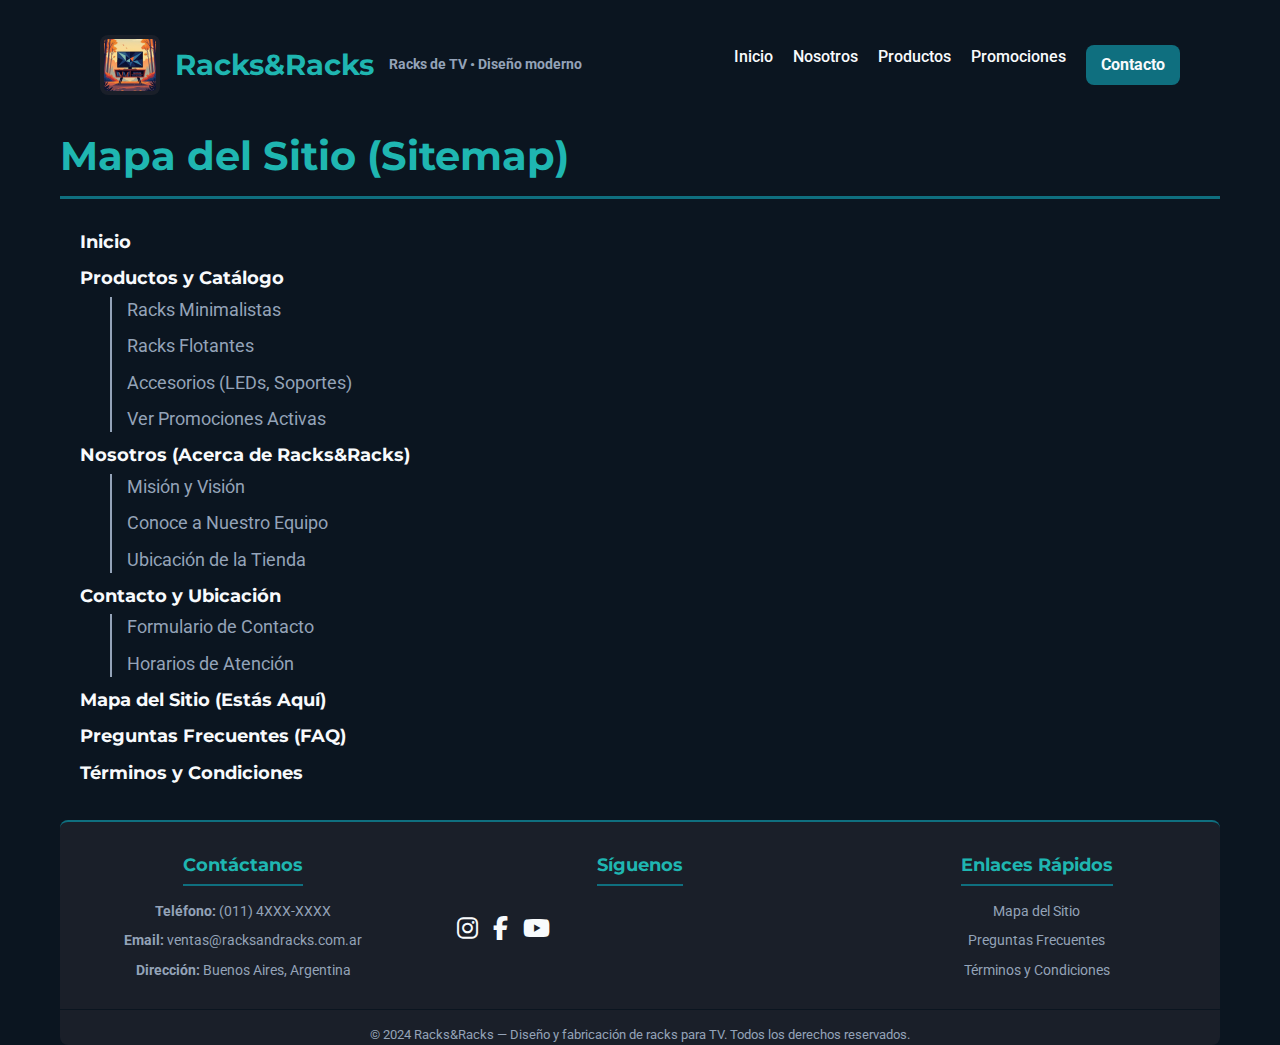
<file: pages/sitemap.html>
<!DOCTYPE html>
<html lang="es">

<head>
    <meta charset="utf-8" />
    <meta name="viewport" content="width=device-width, initial-scale=1" />
    <title>Racks&Racks — Mapa del Sitio</title>
    <link href="https://fonts.googleapis.com/css2?family=Montserrat:wght@600;700&family=Roboto:wght@300;400;500&display=swap"
        rel="stylesheet">
    <link rel="stylesheet" href="https://cdnjs.cloudflare.com/ajax/libs/font-awesome/6.5.2/css/all.min.css">
    <link rel="stylesheet" href="../styles/style.css">
</head>

<body>
    <div class="box">
        <header>
            <div class="brand">
                <div class="logo">
                    <img src="../img/logo.jpeg" alt="logo">
                    <h1>Racks&Racks</h1>
                    <h3 class="tag">Racks de TV • Diseño moderno</h3>
                </div>
            </div>
            <nav>
                <a href="../index.html">Inicio</a>
                <a href="nosotros.html">Nosotros</a>
                <a href="productos.html">Productos</a>
                <a href="promociones.html">Promociones</a>
                <a href="contacto.html" class="cta">Contacto</a>
            </nav>
        </header>

        <main class="sitemap-container">
            <h2>Mapa del Sitio (Sitemap)</h2>

            <ul>
                <li><a href="../index.html">Inicio</a></li>
                <li><a href="productos.html">Productos y Catálogo</a>
                    <ul>
                        <li><a href="productos.html#racks-minimalistas">Racks Minimalistas</a></li>
                        <li><a href="productos.html#racks-flotantes">Racks Flotantes</a></li>
                        <li><a href="productos.html#accesorios">Accesorios (LEDs, Soportes)</a></li>
                        <li><a href="promociones.html">Ver Promociones Activas</a></li>
                    </ul>
                </li>
                <li><a href="nosotros.html">Nosotros (Acerca de Racks&Racks)</a>
                    <ul>
                        <li><a href="nosotros.html#mision-vision">Misión y Visión</a></li>
                        <li><a href="nosotros.html#equipo">Conoce a Nuestro Equipo</a></li>
                        <li><a href="nosotros.html#tienda-fisica">Ubicación de la Tienda</a></li>
                    </ul>
                </li>
                <li><a href="contacto.html">Contacto y Ubicación</a>
                    <ul>
                        <li><a href="contacto.html#formulario">Formulario de Contacto</a></li>
                        <li><a href="contacto.html#horarios">Horarios de Atención</a></li>
                    </ul>
                </li>
                <li><a href="sitemap.html">Mapa del Sitio (Estás Aquí)</a></li>
                <li><a href="preguntas-frecuentes.html">Preguntas Frecuentes (FAQ)</a></li>
                <li><a href="terminos-condiciones.html">Términos y Condiciones</a></li>
            </ul>

        </main>

        <footer>
            <div class="footer-content">
                <div class="footer-section contact-info">
                    <h4>Contáctanos</h4>
                    <p><strong>Teléfono:</strong> (011) 4XXX-XXXX</p>
                    <p><strong>Email:</strong> ventas@racksandracks.com.ar</p>
                    <p><strong>Dirección:</strong> Buenos Aires, Argentina</p>
                </div>

                <div class="footer-section social-links">
                    <h4>Síguenos</h4>
                    <div class="social-icons">
                        <a href="#" aria-label="Instagram"><i class="fab fa-instagram"></i></a>
                        <a href="#" aria-label="Facebook"><i class="fab fa-facebook-f"></i></a>
                        <a href="#" aria-label="YouTube"><i class="fab fa-youtube"></i></a>
                    </div>
                </div>

                <div class="footer-section sitemap-link">
                    <h4>Enlaces Rápidos</h4>
                    <a href="sitemap.html">Mapa del Sitio</a>
                    <a href="preguntas-frecuentes.html">Preguntas Frecuentes</a>
                    <a href="terminos-condiciones.html">Términos y Condiciones</a>
                </div>
            </div>
            <div class="footer-bottom">
                &copy; 2024 Racks&Racks — Diseño y fabricación de racks para TV. Todos los derechos reservados.
            </div>
        </footer>
    </div>
</body>

</html>
</file>
<file: styles/style.css>
/*  VARIABLES  */
:root {
  --accent: #0f6f7f;
  --accent-2: #1fb6b1;
  --bg: #0b1520;
  --text: #f8fafc;
  --muted: #94a3b8;
  --card-bg: #1a1f29;
  /* Modificado: De #4a5975 a #1a1f29 */
  --radius: 8px;
  --max-width: 1200px;

  --ff-heading: "Montserrat", sans-serif;
  --ff-body: "Roboto", sans-serif;
}

/*  RESET  */
* {
  box-sizing: border-box;
  margin: 0;
  padding: 0;
}

/*  BODY / LAYOUT  */
html,
body {
  height: 100%;
}

body {
  font-family: var(--ff-body);
  color: var(--text);
  background: var(--bg);
  line-height: 1.5;
  display: flex;
  flex-direction: column;
  min-height: 100vh;
  padding: 0;
}

.box {
  display: flex;
  flex-direction: column;
  min-height: 100vh;
  width: 100%;
  max-width: var(--max-width);
  margin: 0 auto;
  flex-grow: 1;
  padding: 20px;
}

.content-limiter {
  width: 100%;
  max-width: var(--max-width);
  margin: 0 auto;
  padding: 0 20px;
}

/*  HEADER  */
header {
  display: flex;
  justify-content: space-between;
  align-items: center;
  padding: 15px 40px;
  background-color: var(--bg);
  color: var(--text);
}

.brand,
.logo {
  display: flex;
  align-items: center;
  gap: 15px;
}

.logo img {
  width: 60px;
  height: 60px;
  object-fit: cover;
  border-radius: var(--radius);
  background-color: var(--card-bg);
  padding: 4px;
}

.logo h1 {
  font-family: var(--ff-heading);
  font-size: 1.8rem;
  font-weight: 700;
  color: var(--accent-2);
}

.logo .tag {
  font-size: 0.9rem;
  color: var(--muted);
}

/* FOOTER */
footer {
  background-color: var(--card-bg);
  border-top: 2px solid var(--accent);
  border-radius: var(--radius);
  width: 100%;
}

.footer-content {
  display: flex;
  justify-content: center;
  gap: 30px;
  padding-bottom: 20px;
  border-bottom: 1px solid var(--bg);
}

.footer-section {
  padding-top: 30px;
  flex: 1;
  min-width: 150px;
}

.footer-section h4 {
  font-family: var(--ff-heading);
  font-size: 1.1rem;
  color: var(--accent-2);
  margin-bottom: 15px;
  border-bottom: 2px solid var(--accent);
  display: inline-block;
  padding-bottom: 5px;
}

.footer-section p,
.footer-section a {
  color: var(--muted);
  font-size: 0.9rem;
  display: block;
  margin-bottom: 8px;
  text-decoration: none;
  transition: color 0.3s;
}

.footer-section a:hover {
  color: var(--accent-2);
}

/* Redes Sociales */
.social-icons {
  display: flex;
  gap: 15px;
  margin-top: 10px;
}

.social-icons a {
  font-size: 1.5rem;
  color: var(--text);
  transition: color 0.3s;
}

.social-icons a:hover {
  color: var(--accent-2);
}

/* Footer Bottom (Copyright) */
.footer-bottom {
  text-align: center;
  font-size: 0.8rem;
  color: var(--muted);
  padding-top: 15px;
}

/*  NAV  */
nav {
  display: flex;
  gap: 20px;
}

nav a {
  text-decoration: none;
  color: var(--text);
  font-weight: 500;
  transition: color 0.3s ease;
}

nav a:hover {
  color: var(--accent-2);
}

nav a.cta {
  background-color: var(--accent);
  padding: 8px 15px;
  border-radius: var(--radius);
  font-weight: bold;
  transition: background-color 0.3s ease;
}

nav a.cta:hover {
  background-color: var(--accent-2);
}

/*  MAIN  */

main {
  flex-grow: 1;
}

main h2 {
  font-family: var(--ff-heading);
  margin: 16px 0;
}

.card {
  background: var(--card-bg);
  padding: 32px;
  border-radius: var(--radius);
  margin-bottom: 35px;
  overflow: auto;
}

main.card p {
  margin-bottom: 1.5em;
  line-height: 1.7;
}

/*  PRODUCTOS  */
.productos {
  display: grid;
  grid-template-columns: repeat(3, 1fr);
  gap: 32px;
  margin: 32px 0;
  padding: 8px 0;
}

.producto {
  background-color: var(--card-bg);
  border-radius: 16px;
  padding: 20px;
  text-align: center;
  box-shadow: 0 2px 8px rgba(0, 0, 0, 0.25);
  transition: transform 0.25s ease, box-shadow 0.25s ease;
}

.producto:hover {
  transform: translateY(-4px);
  box-shadow: 0 4px 16px var(--accent-2);
}

.producto img {
  width: 100%;
  height: 240px;
  object-fit: cover;
  border-radius: 12px;
  margin-bottom: 12px;
}

.producto h3 {
  font-size: 1.2rem;
  margin-bottom: 8px;
  font-family: var(--ff-heading);
  color: var(--accent-2);
}

.producto .precio {
  font-size: 1.3rem;
  font-weight: bold;
  margin-bottom: 10px;
  color: var(--accent);
}

.producto p {
  font-size: 0.95rem;
  color: var(--muted);
  line-height: 1.6;
}

/*  PROMOCIONES  */
.promo-cards {
  display: flex;
  flex-wrap: wrap;
  gap: 16px;
  margin: 20px 0;
}

.promo-cards .card {
  flex: 1 1 calc(33% - 16px);
  background: var(--card-bg);
  padding: 20px;
  border-radius: var(--radius);
  border-left: 4px solid var(--accent-2);
  transition: transform 0.2s;
}

.promo-cards .card:hover {
  transform: translateY(-3px);
  box-shadow: 0 4px 6px var(--accent-2);
}

.promo-cards .card h3 {
  color: var(--accent-2);
  font-family: var(--ff-heading);
  margin-bottom: 8px;
  font-size: 1.2em;
}

.promo-cards .card p {
  color: var(--muted);
  font-family: var(--ff-body);
  font-size: 0.9em;
}

/*  FORMULARIOS  */

.promo-form select,
.promo-form input[type="text"],
.promo-form input[type="number"],
.form-contacto input,
.form-contacto textarea {
  width: 100%;
  padding: 12px;
  margin-bottom: 16px;
  border-radius: 5px;
  border: 1px solid var(--muted);
  background-color: var(--bg);
  color: var(--text);
  font-family: var(--ff-body);
  font-size: 16px;
  box-sizing: border-box;
  transition: border-color 0.3s;
}

.promo-form input,
.promo-form select {
  margin-bottom: 0;
}


.promo-form select:focus,
.promo-form input:focus,
.form-contacto input:focus,
.form-contacto textarea:focus {
  border-color: var(--accent);
  box-shadow: 0 0 0 3px rgba(31, 182, 177, 0.25);
  outline: none;
}

section.card h3 {
  color: var(--text);
  font-family: var(--ff-heading);
  margin-bottom: 10px;
}

.promo-form {
  display: flex;
  flex-direction: column;
  gap: 15px;
  padding: 20px;
  background-color: var(--card-bg);
  border-radius: var(--radius);
  border: 1px solid var(--muted);
  box-shadow: 0 4px 8px rgba(0, 0, 0, 0.3);
  margin-top: 20px;
}

/* Etiquetas (LABELS) */
.promo-form label {
  font-family: var(--ff-body);
  font-weight: 500;
  color: var(--text);
  margin-bottom: 5px;
  display: block;
}

/* Resultado */
#resultado {
  margin-top: 15px;
  padding: 15px;
  border: 2px solid var(--accent-2);
  border-radius: var(--radius);
  font-family: var(--ff-heading);
  font-weight: 600;
  font-size: 18px;
  color: var(--accent-2);
  text-align: center;
  background-color: #1a1f2980;
  display: block;
}

.form-contacto {
  background: var(--card-bg);
  padding: 24px;
  border-radius: var(--radius);
  box-shadow: 0 0 12px rgba(0, 0, 0, 0.25);
}

/* BOTONES */
.btn-primary {
  text-decoration: none;
  background-color: var(--accent-2);
  color: var(--bg);
  padding: 12px 20px;
  border: none;
  border-radius: 5px;
  cursor: pointer;
  font-family: var(--ff-heading);
  font-weight: 700;
  font-size: 16px;
  text-transform: uppercase;
  transition: background-color 0.3s ease;
}

.promo-form .btn-primary {
  margin-top: 5px;
}

.hero .btn-primary {
  font-size: 0.95rem;
  font-weight: bold;
  background-color: var(--accent);
  color: var(--text);
}


.btn-primary:hover {
  background-color: var(--accent);
}

.hero .btn-primary:hover {
  background-color: var(--accent-2);
}

/* NOSOTROS */
.img-left,
.img-right {
  width: 34%;
  max-width: 330px;
  aspect-ratio: 1 / 1;
  object-fit: cover;
  border-radius: var(--radius);
  box-shadow: 0 0 12px rgba(0, 0, 0, 0.25);
  margin: 12px;
  margin-top: 6px;
}

.img-left {
  float: left;
  margin-left: 0;
}

.img-right {
  float: right;
  margin-right: 0;
}

/*  FOOTER  */
footer {
  text-align: center;
  font-size: 0.9rem;
  color: var(--muted);
  margin-top: 24px;
}

/*  HERO  */
.hero {
  display: flex;
  align-items: center;
  justify-content: space-between;
  gap: 32px;
  background: linear-gradient(90deg,
      rgba(31, 182, 177, 0.05),
      rgba(15, 111, 127, 0.02));
  padding: 32px;
  border-radius: 16px;
  margin: 150px 0;
}

.hero-info {
  flex: 1 1 420px;
  min-width: 300px;
}

.hero-info h2 {
  font-family: var(--ff-heading);
  font-size: 2rem;
  color: var(--accent-2);
  margin-bottom: 14px;
}

.hero-info p {
  margin-bottom: 14px;
  color: var(--text);
  font-size: 1.05rem;
  line-height: 1.7;
  letter-spacing: 0.2px;
  text-shadow: 0 1px 2px rgba(0, 0, 0, 0.4);
}

.hero-caption {
  margin-top: 15px;
  font-size: 0.9rem;
  color: var(--muted);
}

.hero .actions {
  margin-top: 16px;
  display: flex;
  gap: 16px;
  flex-wrap: wrap;
}

.hero-image {
  flex: 0 0 380px;
  max-width: 100%;
  display: flex;
  flex-direction: column;
  align-items: center;
}

.tv-mock {
  width: 100%;
  height: 320px;
  background: #000;
  border-radius: 14px;
  overflow: hidden;
  box-shadow: 0 0 16px rgba(0, 0, 0, 0.35);
  display: flex;
  align-items: center;
  justify-content: center;
}

.tv-mock img {
  width: 100%;
  height: 100%;
  object-fit: cover;
}

/* SITEMAP */
.sitemap-container h2 {
  font-family: var(--ff-heading);
  font-size: 2.5rem;
  margin-bottom: 30px;
  color: var(--accent-2);
  border-bottom: 3px solid var(--accent);
  padding-bottom: 10px;
}

.sitemap-container ul {
  list-style: none;
  padding: 0;
  margin-left: 20px;
}

.sitemap-container ul li {
  margin-bottom: 10px;
  font-size: 1.1rem;
}

/* Estilo para los enlaces principales */
.sitemap-container>ul>li>a {
  font-family: var(--ff-heading);
  font-weight: 700;
  color: var(--text);
  text-decoration: none;
  transition: color 0.3s;
}

/* Estilo para sub-enlaces */
.sitemap-container ul li ul {
  margin-top: 5px;
  margin-left: 30px;
  border-left: 2px solid var(--muted);
  padding-left: 15px;
}

.sitemap-container a {
  color: var(--muted);
  text-decoration: none;
}

.sitemap-container a:hover {
  color: var(--accent-2);
  text-decoration: underline;
}

/*  RESPONSIVE  */
@media (max-width: 900px) {
  .productos {
    grid-template-columns: repeat(2, 1fr);
  }
}

@media (max-width: 768px) {
  .producto img {
    height: 200px;
  }
}

@media (max-width: 600px) {
  .productos {
    grid-template-columns: 1fr;
  }
}

@media (max-width: 480px) {
  .productos {
    gap: 24px;
  }

  .producto img {
    height: 180px;
  }
}
</file>
<file: style.css>
:root {
  --accent: #0f6f7f;
  --accent-2: #1fb6b1;
  --bg: #0b1520;
  --text: #f8fafc;
  --muted: #94a3b8;
  --card-bg: #1a1f29;
  --radius: 8px;
  --max-width: 1000px;

  --ff-heading: "Montserrat", sans-serif;
  --ff-body: "Roboto", sans-serif;
}

* { box-sizing: border-box; margin: 0; padding: 0; }

body {
  font-family: var(--ff-body);
  color: var(--text);
  background: var(--bg);
  line-height: 1.5;
  display: flex;
  justify-content: center;
  padding: 20px;
}

.box {
  width: 100%;
  max-width: var(--max-width);
}

/* HEADER */
header {
    display: flex;
    justify-content: space-between;
    align-items: center;
    padding: 15px 40px;
    background-color: var(--bg);
    color: var(--text);
    font-family: var(--ff-body);
}

.brand {
    display: flex;
    align-items: center;
}

.logo {
    display: flex;
    align-items: center;
    gap: 15px;
}

.logo img {
    width: 60px;
    height: 60px;
    object-fit: cover;
    border-radius: var(--radius);
    background-color: var(--card-bg);
    padding: 4px;
}

.logo h1 {
    font-size: 1.8rem;
    margin: 0;
    font-weight: 700;
    font-family: var(--ff-heading);
    color: var(--accent-2);
}

.logo .tag {
    font-size: 0.9rem;
    font-weight: 400;
    margin: 0;
    color: var(--muted);
}

/* NAV */
nav {
    display: flex;
    gap: 20px;
}

nav a {
    text-decoration: none;
    color: var(--text);
    font-weight: 500;
    transition: color 0.3s ease;
    font-family: var(--ff-body);
}

nav a:hover {
    color: var(--accent-2);
}

nav a.cta {
    background-color: var(--accent);
    color: var(--text);
    padding: 8px 15px;
    border-radius: var(--radius);
    font-weight: bold;
    transition: background-color 0.3s ease;
}

nav a.cta:hover {
    background-color: var(--accent-2);
}



/* Secciones */
main h2 {
  font-family: var(--ff-heading);
  margin: 16px 0;
}

.card {
  background: var(--card-bg);
  padding: 16px;
  border-radius: var(--radius);
  margin-bottom: 16px;
}

/* Productos */
.productos {
  display: flex;
  flex-wrap: wrap;
  gap: 12px;
}

.producto {
  flex: 1 1 calc(50% - 12px);
  background: var(--card-bg);
  border-radius: var(--radius);
  padding: 12px;
}
.producto img {
  width: 100%;
  border-radius: var(--radius);
  margin-bottom: 8px;
}
.producto h3 {
  font-family: var(--ff-heading);
  margin-bottom: 4px;
  font-size: 1rem;
}
.producto p {
  font-size: 0.9rem;
  color: var(--muted);
}

/* Footer */
footer {
  text-align: center;
  font-size: 0.9rem;
  color: var(--muted);
  margin-top: 24px;
}

body.inicio .hero {
  display: flex;
  gap: 28px;
  align-items: center;
  background: linear-gradient(90deg, rgba(31,182,177,0.04), rgba(15,111,127,0.01));
  padding: 22px;
  border-radius: 16px;
  margin-bottom: 22px;
  flex-wrap: wrap;
}
body.inicio .hero-info { flex: 1 1 380px; min-width: 260px; }
body.inicio .hero-info h2 {
  margin: 0 0 10px 0;
  font-family: var(--ff-heading);
  font-size: 1.9rem;
}
body.inicio .hero-info p { margin: 0 0 16px 0; color: var(--muted); }
body.inicio .hero-image {
  flex: 0 0 360px;
  min-width: 240px;
  border-radius: 12px;
  overflow: hidden;
  background: #0f1823;
  display: flex;
  align-items: center;
  justify-content: center;
  padding: 24px;
}
body.inicio .tv-mock {
  width: 100%;
  max-width: 300px;
  border-radius: 12px;
  background: linear-gradient(180deg, #0b1520, #0f6f7f);
  color: var(--text);
  height: 170px;
  display: flex;
  align-items: center;
  justify-content: center;
  font-family: var(--ff-heading);
  font-size: 1.1rem;
}

@media (max-width: 640px) {
  header {
    flex-direction: column;
    gap: 12px;
  }
  nav {
    flex-wrap: wrap;
    justify-content: center;
  }
  .producto {
    flex: 1 1 100%;
  }
  body.inicio .hero { flex-direction: column; }
}
</file>
